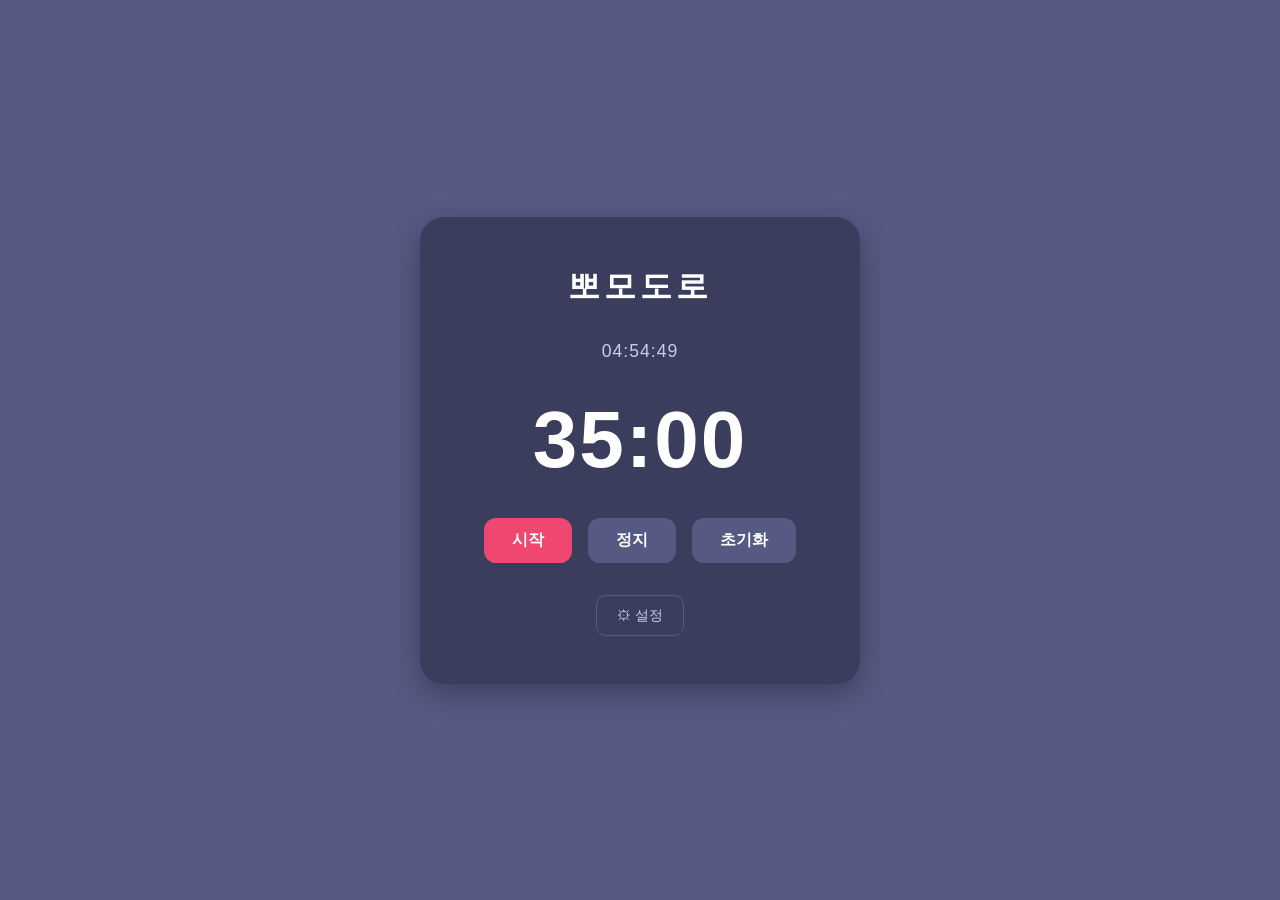
<file: index.html>
<!DOCTYPE html>
<html lang="ko">
<head>
  <meta charset="UTF-8">
  <meta name="viewport" content="width=device-width, initial-scale=1.0">
  <title>Pomodoro Timer</title>
  <link rel="stylesheet" href="index.css">
</head>
<body>
  <main class="timer-card">
    <h1>뽀모도로</h1>

    <div class="clock-display" id="clock-display"></div>

    <div class="time-display" id="time-display">25:00</div>

    <div class="controls">
      <button type="button" class="btn btn-primary" onclick="startTimer()">시작</button>
      <button type="button" class="btn" onclick="stopTimer()">정지</button>
      <button type="button" class="btn" onclick="resetTimer()">초기화</button>
    </div>

    <button type="button" class="btn-settings" aria-label="설정" onclick="location.href='setting.html'">⚙ 설정</button>
  </main>

  <script src="index.js"></script>
</body>
</html>
</file>
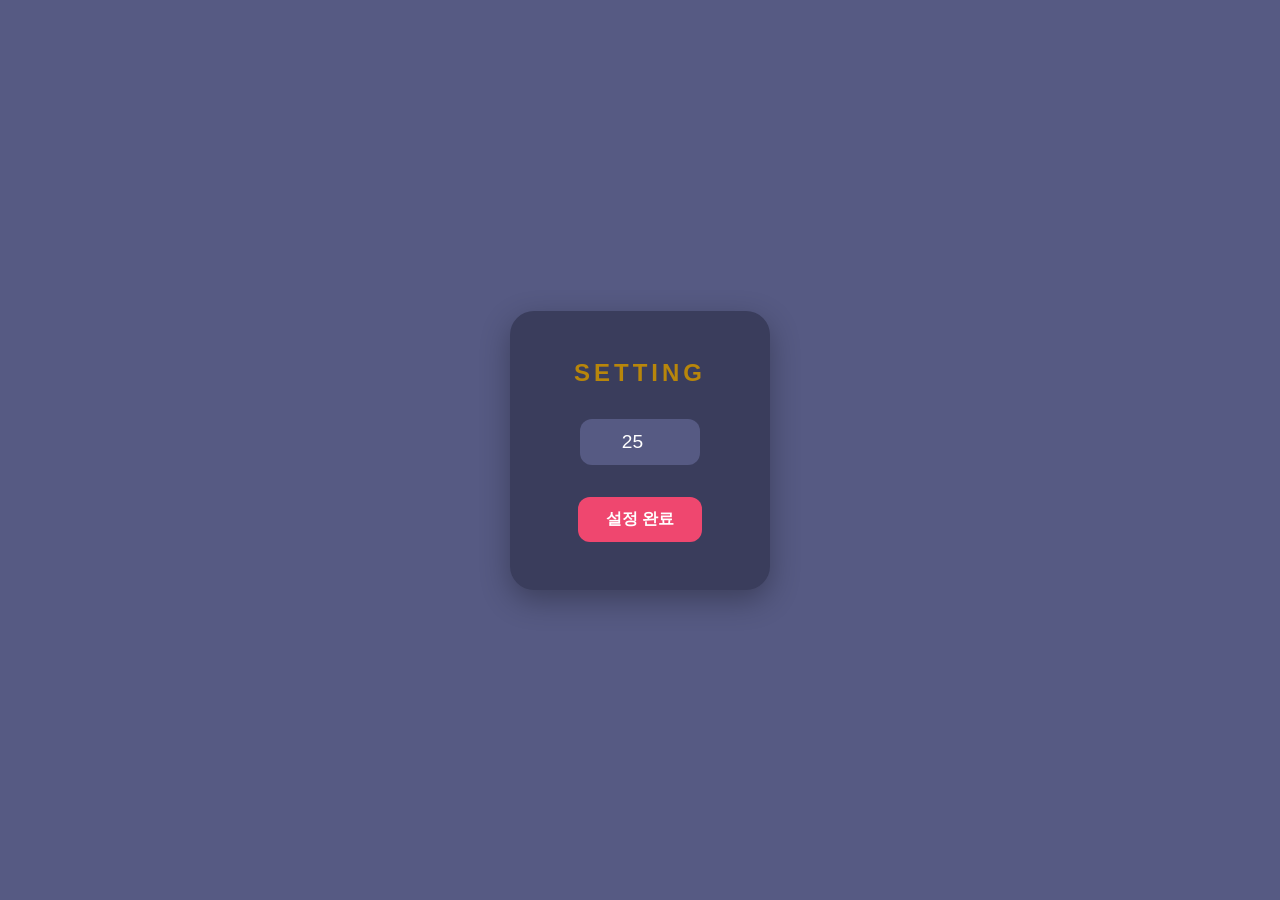
<file: setting.html>
<!DOCTYPE html>
<html lang="ko">
<head>
  <meta charset="UTF-8">
  <meta name="viewport" content="width=device-width, initial-scale=1.0">
  <title>Setting</title>
  <link rel="stylesheet" href="setting.css">
</head>
<body>
  <main class="setting-card">
    <h3>Setting</h3>

    <input type="number" id="timer-minutes" class="input" value="25">

    <button type="button" id="save-btn" class="btn btn-primary">설정 완료</button>
  </main>

  <script src="setting.js"></script>
</body>
</html>
</file>
<file: index.css>
* {
  box-sizing: border-box;
  margin: 0;
  padding: 0;
}

body {
  min-height: 100vh;
  display: flex;
  align-items: center;
  justify-content: center;
  background-color: #565a83;
  font-family: "Segoe UI", "Malgun Gothic", sans-serif;
}

.timer-card {
  display: flex;
  flex-direction: column;
  align-items: center;
  gap: 32px;
  padding: 48px 64px;
  background-color: #3a3d5c;
  border-radius: 24px;
  box-shadow: 0 10px 30px rgba(0, 0, 0, 0.3);
}

h1 {
  color: #ffffff;
  font-size: 2rem;
  letter-spacing: 4px;
  text-transform: uppercase;
}

.clock-display {
  font-size: 1.1rem;
  font-weight: 500;
  color: #c9ccef;
  letter-spacing: 1px;
}

.time-display {
  font-size: 5rem;
  font-weight: 700;
  color: #ffffff;
  letter-spacing: 2px;
}

.controls {
  display: flex;
  gap: 16px;
}

.btn {
  padding: 12px 28px;
  font-size: 1rem;
  font-weight: 600;
  color: #ffffff;
  background-color: #565a83;
  border: none;
  border-radius: 12px;
  cursor: pointer;
  transition: background-color 0.2s ease, transform 0.1s ease;
}

.btn:hover {
  background-color: #6a6fa3;
}

.btn:active {
  transform: scale(0.97);
}

.btn-primary {
  background-color: #ef476f;
}

.btn-primary:hover {
  background-color: #f26d8d;
}

.btn-settings {
  padding: 10px 20px;
  font-size: 0.9rem;
  color: #c9ccef;
  background: transparent;
  border: 1px solid #565a83;
  border-radius: 10px;
  cursor: pointer;
  transition: background-color 0.2s ease, color 0.2s ease;
}

.btn-settings:hover {
  background-color: #565a83;
  color: #ffffff;
}
</file>
<file: setting.css>
* {
  box-sizing: border-box;
  margin: 0;
  padding: 0;
}

body {
  min-height: 100vh;
  display: flex;
  align-items: center;
  justify-content: center;
  background-color: #565a83;
  font-family: "Segoe UI", "Malgun Gothic", sans-serif;
}

.setting-card {
  display: flex;
  flex-direction: column;
  align-items: center;
  gap: 32px;
  padding: 48px 64px;
  background-color: #3a3d5c;
  border-radius: 24px;
  box-shadow: 0 10px 30px rgba(0, 0, 0, 0.3);
}

h3 {
  color: #b8860b;
  font-size: 1.5rem;
  letter-spacing: 4px;
  text-transform: uppercase;
}

.input {
  padding: 12px 16px;
  font-size: 1.2rem;
  color: #ffffff;
  background-color: #565a83;
  border: none;
  border-radius: 12px;
  text-align: center;
  width: 120px;
}

.input:focus {
  outline: 2px solid #6a6fa3;
}

.btn {
  padding: 12px 28px;
  font-size: 1rem;
  font-weight: 600;
  color: #ffffff;
  background-color: #565a83;
  border: none;
  border-radius: 12px;
  cursor: pointer;
  transition: background-color 0.2s ease, transform 0.1s ease;
}

.btn:hover {
  background-color: #6a6fa3;
}

.btn:active {
  transform: scale(0.97);
}

.btn-primary {
  background-color: #ef476f;
}

.btn-primary:hover {
  background-color: #f26d8d;
}
</file>
